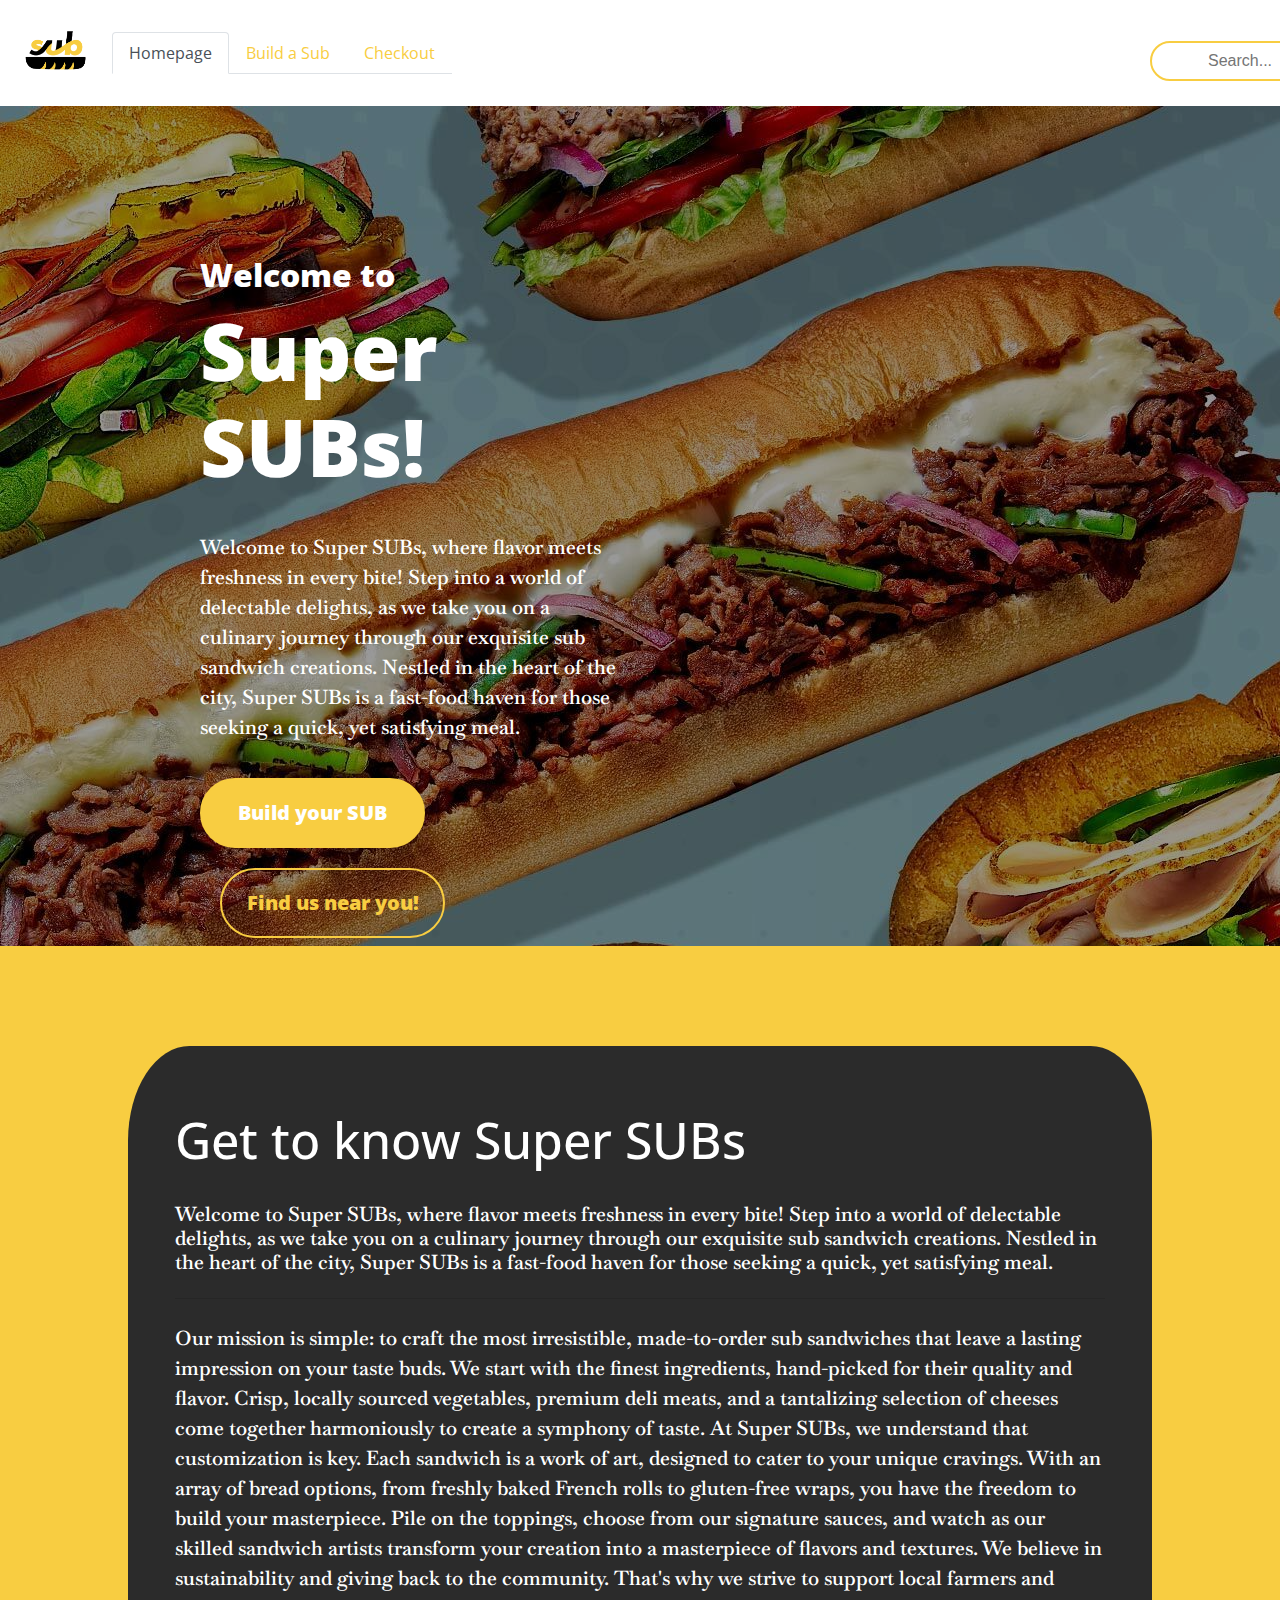
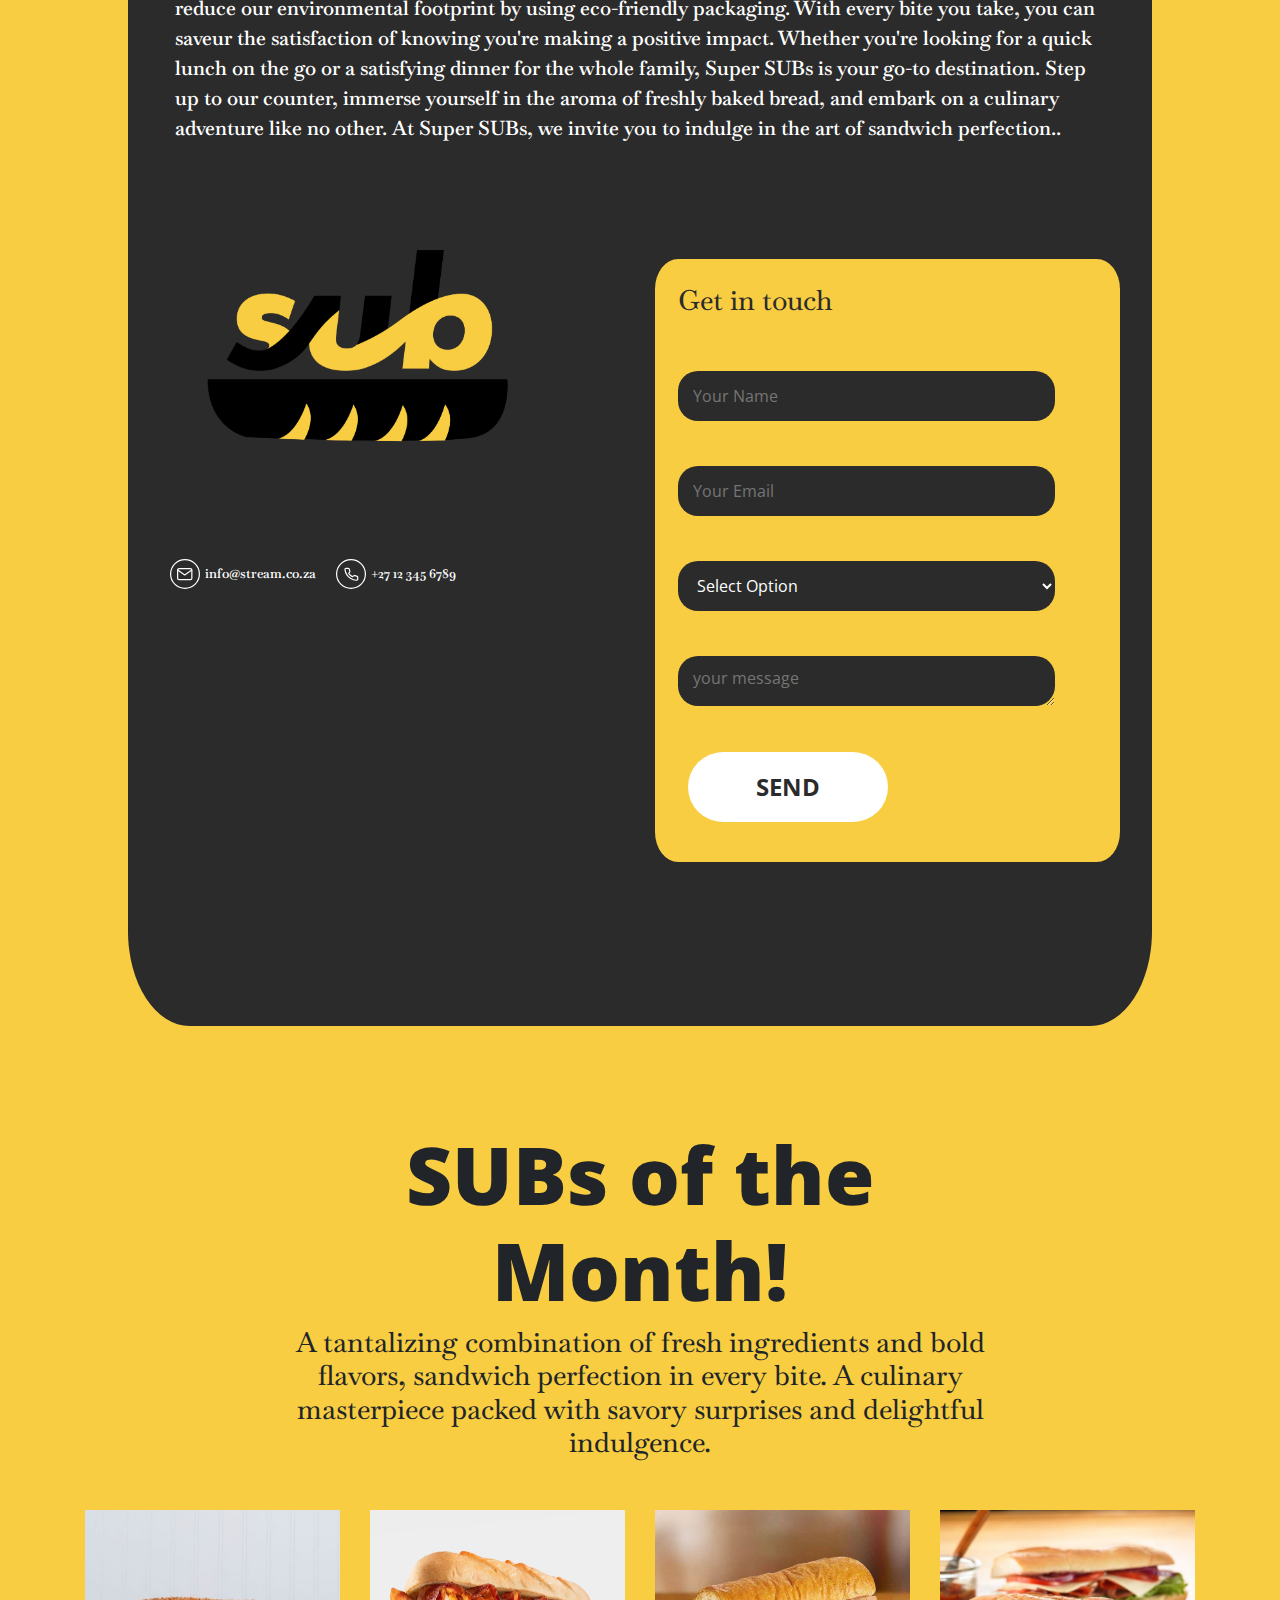
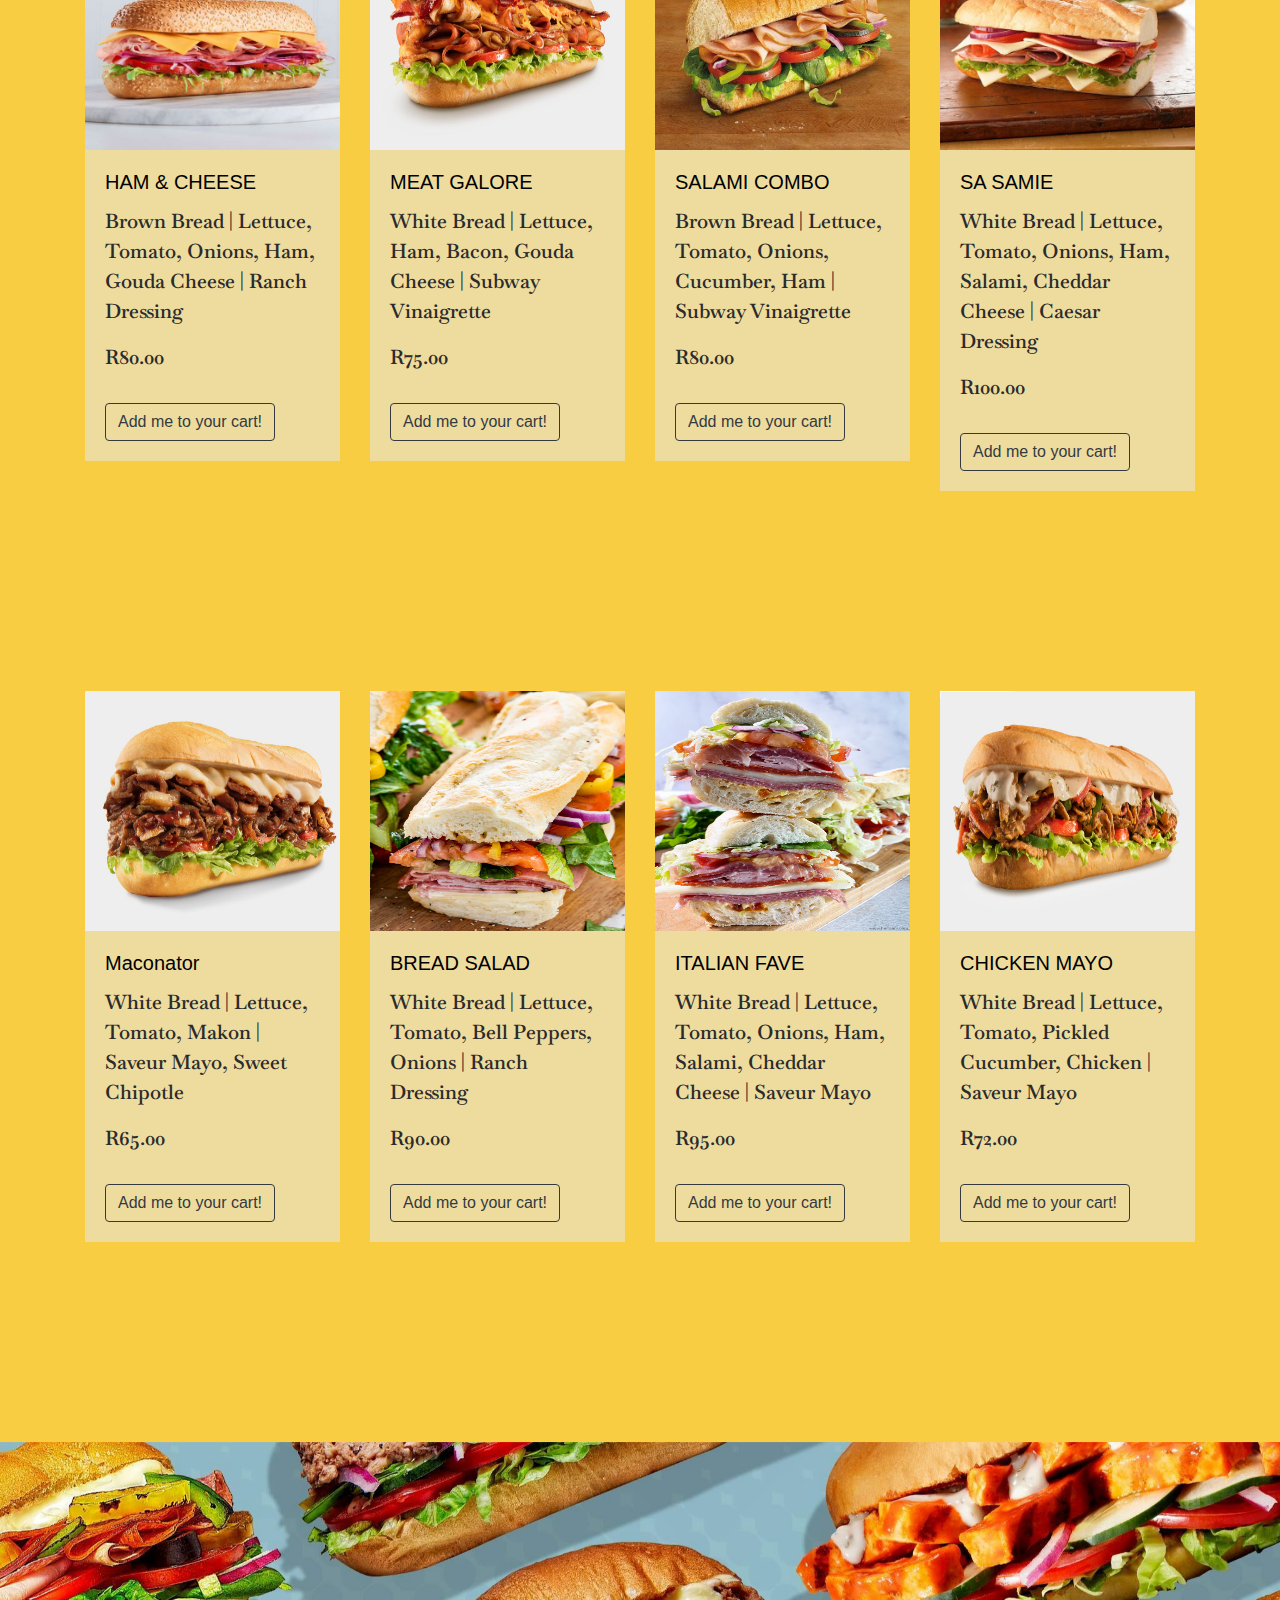
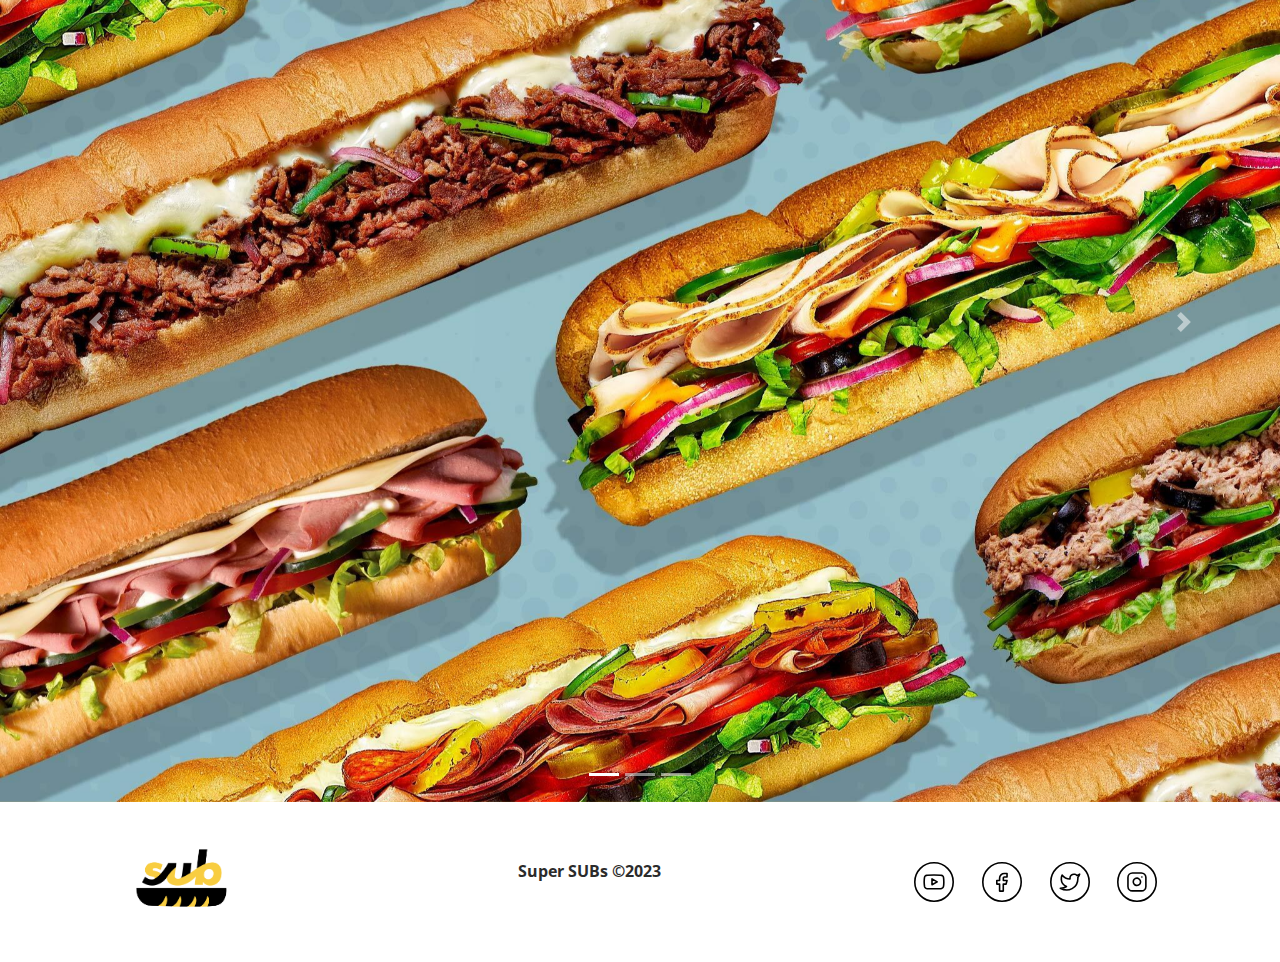
<file: index.html>
<!doctype html>
<html lang="en">
  <head>
     <!-- Required meta tags -->
     <meta charset="utf-8">
     <meta name="viewport" content="width=device-width, initial-scale=1, shrink-to-fit=no">
 
     <!--External Document-->
     <link rel="preconnect" href="https://fonts.googleapis.com">
    <link rel="preconnect" href="https://fonts.gstatic.com" crossorigin>
    <link href="https://fonts.googleapis.com/css2?family=Anton&family=Baskervville:ital@0;1&family=Bebas+Neue&family=Delicious+Handrawn&family=Fasthand&family=Josefin+Sans:ital,wght@0,300;0,500;0,700;1,300;1,500;1,700&family=Lilita+One&family=Lobster+Two:wght@400;700&family=Montserrat:ital,wght@0,500;0,600;1,500&family=Open+Sans:ital,wght@0,300;0,500;0,600;0,800;1,300;1,500;1,600;1,800&family=Playfair+Display:ital,wght@0,500;0,600;0,800;1,500&family=Press+Start+2P&family=Roboto+Condensed:ital,wght@0,400;0,700;1,400&family=Rubik+Iso&family=Russo+One&family=Sofia+Sans+Extra+Condensed:wght@600&family=Yeseva+One&display=swap" rel="stylesheet">
     <!-- Bootstrap CSS -->
     <link rel="stylesheet" href="https://cdn.jsdelivr.net/npm/bootstrap@4.0.0/dist/css/bootstrap.min.css" integrity="sha384-Gn5384xqQ1aoWXA+058RXPxPg6fy4IWvTNh0E263XmFcJlSAwiGgFAW/dAiS6JXm" crossorigin="anonymous">
 
     <!-- Optional JavaScript -->
     <!-- jQuery first, then Popper.js, then Bootstrap JS -->
     <script src="https://code.jquery.com/jquery-3.2.1.slim.min.js" integrity="sha384-KJ3o2DKtIkvYIK3UENzmM7KCkRr/rE9/Qpg6aAZGJwFDMVNA/GpGFF93hXpG5KkN" crossorigin="anonymous"></script>
     <script src="https://cdn.jsdelivr.net/npm/popper.js@1.12.9/dist/umd/popper.min.js" integrity="sha384-ApNbgh9B+Y1QKtv3Rn7W3mgPxhU9K/ScQsAP7hUibX39j7fakFPskvXusvfa0b4Q" crossorigin="anonymous"></script>
     <script src="https://cdn.jsdelivr.net/npm/bootstrap@4.0.0/dist/js/bootstrap.min.js" integrity="sha384-JZR6Spejh4U02d8jOt6vLEHfe/JQGiRRSQQxSfFWpi1MquVdAyjUar5+76PVCmYl" crossorigin="anonymous"></script>
 

     <script src="./js/build.js"></script>
    <script src="./js/checkout.js"></script>

     <!--Internal Document-->
     <link rel="stylesheet" href="./css/main.css">
 
     <title>Homepage: Super Sub - Build Your Own Sub Sandwich</title>
  </head>
  <body>

    <nav class="navbar navbar-expand-lg">
        <a class="navbar-brand" href="index.html">
            <img src="assets/org logo.png" style="width:80px; height=80px;">
        </a>
        <button class="navbar-toggler" type="button" data-toggle="collapse" data-target="#navbarSupportedContent" aria-controls="navbarSupportedContent" aria-expanded="false" aria-label="Toggle navigation">
          <span class="navbar-toggler-icon"></span>
        </button>

        <ul class="nav nav-tabs">
            <li class="nav-item">
              <a class="nav-link active" href="index.html">Homepage</a>
            </li>
            <li class="nav-item">
              <a class="nav-link" href="./pages/buildasubpage.html">Build a Sub</a>
            </li>
            <li class="nav-item">
              <a class="nav-link" href="./pages/checkoutpage.html">Checkout</a>
            </li>
          </ul>

          <div class="col-3">
            <input class="search-btn" type="search" placeholder="Search...">
        </div>
      </nav>

      <header>

        <div class="overlay">
            <div class="header-con">
                <h2>Welcome to</h2>
                <h1><strong>Super SUBs!</strong></h1>
                <br>
                <p>Welcome to Super SUBs, where flavor meets freshness in every bite! Step into a world of delectable delights, as we take you on a culinary journey through our exquisite sub sandwich creations. Nestled in the heart of the city, Super SUBs is a fast-food haven for those seeking a quick, yet satisfying meal.</p>
                <a href="./pages/buildasubpage.html" class="normal-btn"> <strong>Build your SUB</strong></a>
                <a href="index.html" class="inverted-btn"> <strong>Find us near you!</strong></a>
            </div>
        </div>

    </header>

    <div class="jumbotron">
        <div class="container">
            <h1 class="display-4">Get to know Super SUBs</h1>
            <br>
            <h3 class="lead">Welcome to Super SUBs, where flavor meets freshness in every bite! Step into a world of delectable delights, as we take you on a culinary journey through our exquisite sub sandwich creations. Nestled in the heart of the city, Super SUBs is a fast-food haven for those seeking a quick, yet satisfying meal.</h3>
            <hr class="my-4">
            <p>Our mission is simple: to craft the most irresistible, made-to-order sub sandwiches that leave a lasting impression on your taste buds. We start with the finest ingredients, hand-picked for their quality and flavor. Crisp, locally sourced vegetables, premium deli meats, and a tantalizing selection of cheeses come together harmoniously to create a symphony of taste.

                At Super SUBs, we understand that customization is key. Each sandwich is a work of art, designed to cater to your unique cravings. With an array of bread options, from freshly baked French rolls to gluten-free wraps, you have the freedom to build your masterpiece. Pile on the toppings, choose from our signature sauces, and watch as our skilled sandwich artists transform your creation into a masterpiece of flavors and textures.
                
                
                We believe in sustainability and giving back to the community. That's why we strive to support local farmers and reduce our environmental footprint by using eco-friendly packaging. With every bite you take, you can saveur the satisfaction of knowing you're making a positive impact.
                
                Whether you're looking for a quick lunch on the go or a satisfying dinner for the whole family, Super SUBs is your go-to destination. Step up to our counter, immerse yourself in the aroma of freshly baked bread, and embark on a culinary adventure like no other. At Super SUBs, we invite you to indulge in the art of sandwich perfection..</p>
            <p class="lead"></p>
        </div>

        <div class="sub-info">
            <div class="row">
                <div class="col-6 typo">
                    <img src="./assets/org logo.png" style="width: 400px; height: 400px;">
                   
                    <div class="info3">
                        <div class="mail">
                            <img src="./assets/eeemail_icon.svg">
                        </div>
                        <div class="contact-info">
                            <p>info@stream.co.za</p>
                        </div>
                        <div class="cell">
                            <img src="./assets/ppphone_icon.svg"> 
                        </div>
                        <div class="contact-info">
                            <p>+27 12 345 6789</p>
                        </div>
                    </div>             
                    <div class="maps">
                        <iframe src="https://www.google.com/maps/embed?pb=!1m14!1m8!1m3!1d14357.283533423595!2d28.2095534!3d-25.8918199!3m2!1i1024!2i768!4f13.1!3m3!1m2!1s0x1e956608911ce097%3A0x519896b4b6eda40a!2sOpen%20Window!5e0!3m2!1sen!2sza!4v1679338313022!5m2!1sen!2sza" width="100%" height="230px" style="border:0;" allowfullscreen="" loading="lazy" referrerpolicy="no-referrer-when-downgrade"></iframe>
                    </div>
                </div>
    
                <div class="col-6 vorm">
                    <form>
                        <div class="get"><h3>Get in touch</h3></div>
                       
                        <input class="input-el" type="text" placeholder="Your Name" required> 
                        <input class="input-el" type="email" placeholder="Your Email"required>
                        <select class="input-el" required>
                            <option>Customer Care</option>
                            <option>Refund Policy</option>
                            <option>Terms adn Conditions</option>
                            <option selected="selected">Select Option</option>
                        </select>
                        <textarea class="input-ell" Placeholder="your message" row="10"></textarea>
                        <button class="input-elll" type="submit">
                            <h4><strong>SEND</strong></h4>    
                        </button> 
                    </form>   
                </div>
            </div>
        </div>
    </div>

    <div class="month">
        <h1>SUBs of the Month!</h1>
        <h3>A tantalizing combination of fresh ingredients and bold flavors, sandwich perfection in every bite. A culinary masterpiece packed with savory surprises and delightful indulgence.</h3>
    </div> 

    <div class="container">
        <div class="row">

            <div class="col-3">
                <div class="cards" style="width: 100%;">
                    <img class="cardImage" src="./assets/subofthemonth1.jpeg" alt="Card image cap">
                    <div class="card-body">
                      <h5 class="card-title">HAM & CHEESE</h5>
                      <p class="card-text">Brown Bread | Lettuce, Tomato, Onions, Ham, Gouda Cheese | Ranch Dressing</p>
                      <p class="card-text">R80.00</p>
                      <a href="#" class="btn btn-outline-dark">Add me to your cart!</a>
                    </div>
                </div>
            </div>

            <div class="col-3">
                <div class="cards" style="width: 100%;">
                    <img class="cardImage" src="./assets/subofthemonth2.jpg" alt="Card image cap">
                    <div class="card-body">
                      <h5 class="card-title">MEAT GALORE</h5>
                      <p class="card-text">White Bread | Lettuce, Ham, Bacon, Gouda Cheese | Subway Vinaigrette</p>
                      <p class="card-text">R75.00</p>
                      <a href="#" class="btn btn-outline-dark">Add me to your cart!</a>
                    </div>
                </div>
            </div>

            <div class="col-3">
                <div class="cards" style="width: 100%;">
                    <img class="cardImage" src="./assets/subofthemonth3.jpg" alt="Card image cap">
                    <div class="card-body">
                      <h5 class="card-title">SALAMI COMBO</h5>
                      <p class="card-text">Brown Bread | Lettuce, Tomato, Onions, Cucumber, Ham | Subway Vinaigrette</p>
                      <p class="card-text">R80.00</p>
                      <a href="#" class="btn btn-outline-dark">Add me to your cart!</a>
                    </div>
                </div>
            </div>

            <div class="col-3">
                <div class="cards" style="width: 100%;">
                    <img class="cardImage" src="./assets/subofthemonth4.jpeg" alt="Card image cap">
                    <div class="card-body">
                      <h5 class="card-title">SA SAMIE</h5>
                      <p class="card-text">White Bread | Lettuce, Tomato, Onions, Ham, Salami, Cheddar Cheese | Caesar Dressing</p>
                      <p class="card-text">R100.00</p>
                      <a href="#" class="btn btn-outline-dark">Add me to your cart!</a>
                    </div>
                </div>
            </div>
        </div>
    </div>

    <div class="container">
        <div class="row">
            <div class="col-3">
                <div class="cards" style="width: 100%;">
                    <img class="cardImage" src="./assets/subofthemonth5.jpg" alt="Card image cap">
                    <div class="card-body">
                      <h5 class="card-title">Maconator</h5>
                      <p class="card-text">White Bread | Lettuce, Tomato, Makon | Saveur Mayo, Sweet Chipotle</p>
                      <p class="card-text">R65.00</p>
                      <a href="#" class="btn btn-outline-dark">Add me to your cart!</a>
                    </div>
                </div>
            </div>

            <div class="col-3">
                <div class="cards" style="width: 100%;">
                    <img class="cardImage" src="./assets/subofthemonth6.png" alt="Card image cap">
                    <div class="card-body">
                      <h5 class="card-title">BREAD SALAD</h5>
                      <p class="card-text">White Bread | Lettuce, Tomato, Bell Peppers, Onions  | Ranch Dressing</p>
                      <p class="card-text">R90.00</p>
                      <a href="#" class="btn btn-outline-dark">Add me to your cart!</a>
                    </div>
                </div>
            </div>

            <div class="col-3">
                <div class="cards" style="width: 100%;">
                    <img class="cardImage" src="./assets/subofthemonth7.jpg" alt="Card image cap">
                    <div class="card-body">
                      <h5 class="card-title">ITALIAN FAVE</h5>
                      <p class="card-text">White Bread | Lettuce, Tomato, Onions, Ham, Salami, Cheddar Cheese  | Saveur Mayo</p>
                      <p class="card-text">R95.00</p>
                      <a href="#" class="btn btn-outline-dark">Add me to your cart!</a>
                    </div>
                </div>
            </div>

            <div class="col-3">
                <div class="cards" style="width: 100%;">
                    <img class="cardImage" src="./assets/subofthemonth8.jpg" alt="Card image cap">
                    <div class="card-body">
                      <h5 class="card-title">CHICKEN MAYO</h5>
                      <p class="card-text">White Bread | Lettuce, Tomato, Pickled Cucumber, Chicken | Saveur Mayo</p>
                      <p class="card-text">R72.00</p><a href="#" class="btn btn-outline-dark">Add me to your cart!</a>
                    </div>
                </div>
            </div>
        </div>
    </div>



        
    <div id="carouselExampleIndicators" class="carousel slide" data-ride="carousel" style="">
        <ol class="carousel-indicators">
          <li data-target="#carouselExampleIndicators" data-slide-to="0" class="active"></li>
          <li data-target="#carouselExampleIndicators" data-slide-to="1"></li>
          <li data-target="#carouselExampleIndicators" data-slide-to="2"></li>
        </ol>
        <div class="carousel-inner">
          <div class="carousel-item active">
            <img class="d-block w-100" src="./assets/subs hero.jpeg" alt="First slide">
          </div>
          <div class="carousel-item">
            <img class="d-block w-100" src="./assets/sub hero 2.webp" alt="Second slide">
          </div>
          <div class="carousel-item">
            <img class="d-block w-100" src="./assets/sub hero 3.jpeg" alt="Third slide">
          </div>
        </div>
        <a class="carousel-control-prev" href="#carouselExampleIndicators" role="button" data-slide="prev">
          <span class="carousel-control-prev-icon" aria-hidden="true"></span>
          <span class="sr-only">Previous</span>
        </a>
        <a class="carousel-control-next" href="#carouselExampleIndicators" role="button" data-slide="next">
          <span class="carousel-control-next-icon" aria-hidden="true"></span>
          <span class="sr-only">Next</span>
        </a>
    </div>



    
        <footer>
            <div class="row">
                <div class="col-4">
                    <div class="flogo">
                        <img src="assets/org logo.png" style="width: 120px; height: 120px;  border-radius: 50%;
                        margin-top: -40px;">
                    </div>  
                </div>
        
                <div class="col-4">
                    <h6><strong>Super SUBs ©2023</strong></h6>
                </div>
                
                <div class="col-4">
                    <div class="row social-con">
                        <div class="col-3">
                            <a href="https://www.youtube.com/watch?v=cV542dRK3uk">
                                <div class="socials1">
                                    <img src="assets/youtube_icon.svg">
                                </div>
                            </a>
                        </div>
                        <div class="col-3">
                            <a href="https://web.facebook.com/SubwayMalaysia?_rdc=1&_rdr">
                                <div class="socials2">
                                    <img src="assets/facebook_icon.svg">
                                </div>
                            </a>
                        </div>
                        <div class="col-3">
                            <a href="https://twitter.com/SUBWAY">
                                <div class="socials3">
                                    <img src="assets/twitter_icon.svg">
                                </div>
                            </a>
                        </div>
                        <div class="col-3">
                            <a href="https://www.instagram.com/subwaybrasil/">
                                <div class="socials4">
                                    <img src="assets/instagram_icon-01.svg">
                                </div>
                            </a>
                        </div>                
                    </div>
                </div>
            </div>    
        </footer>

  </body>
</html>
</file>
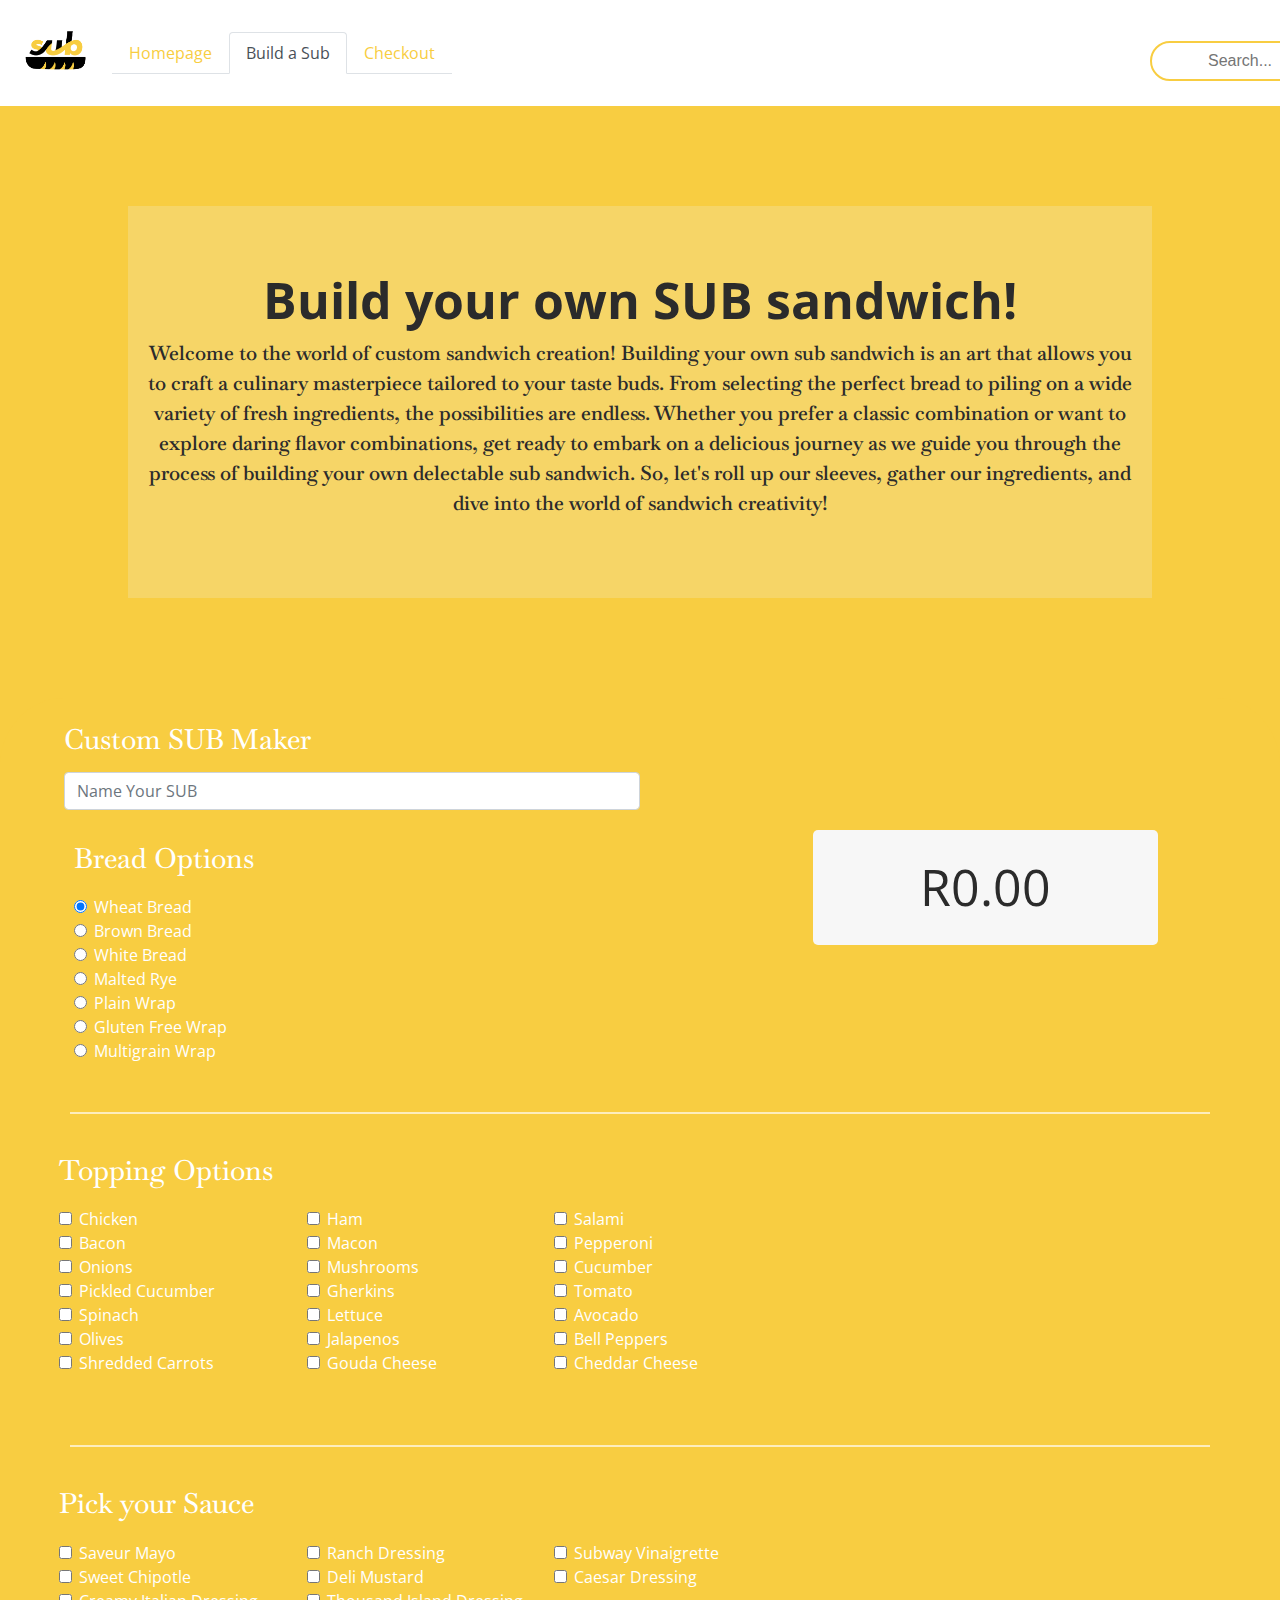
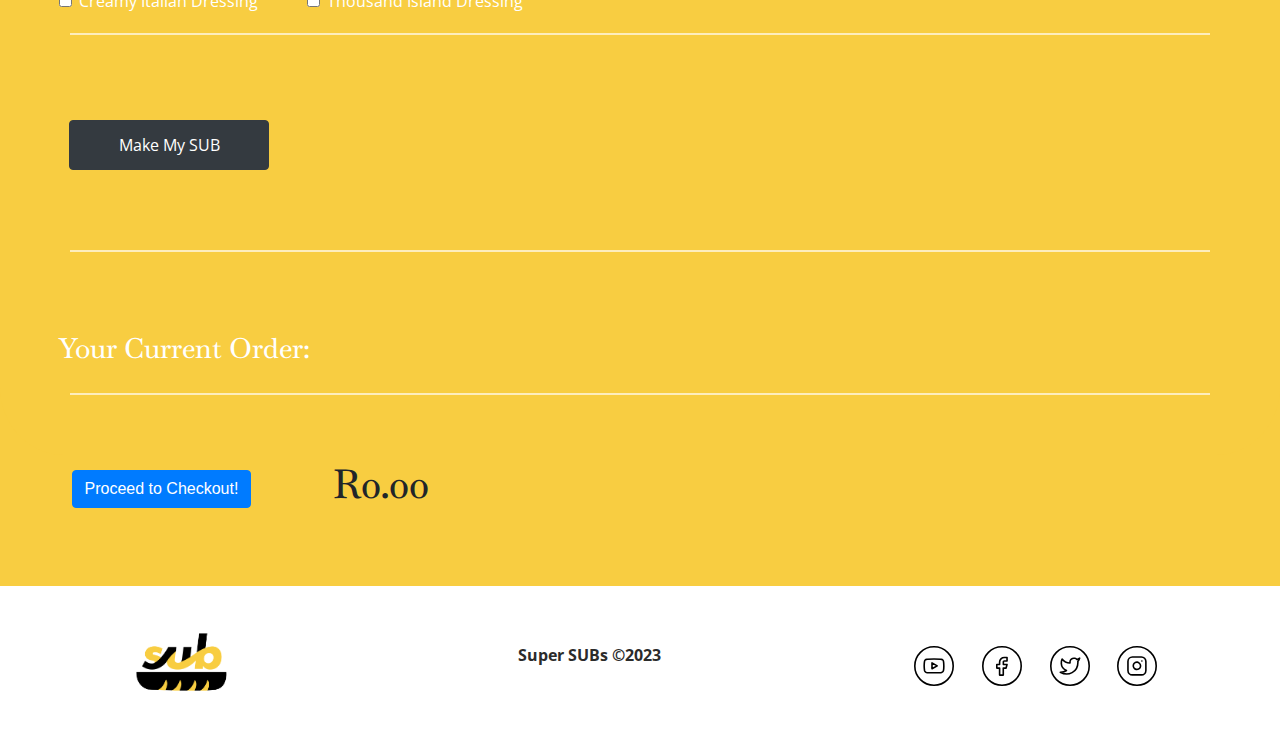
<file: pages/buildasubpage.html>
<!doctype html>
<html lang="en">
  <head>
     <!-- Required meta tags -->
     <meta charset="utf-8">
     <meta name="viewport" content="width=device-width, initial-scale=1, shrink-to-fit=no">
 
     <!--External Document-->
     <link rel="preconnect" href="https://fonts.googleapis.com">
    <link rel="preconnect" href="https://fonts.gstatic.com" crossorigin>
    <link href="https://fonts.googleapis.com/css2?family=Anton&family=Baskervville:ital@0;1&family=Bebas+Neue&family=Delicious+Handrawn&family=Fasthand&family=Josefin+Sans:ital,wght@0,300;0,500;0,700;1,300;1,500;1,700&family=Lilita+One&family=Lobster+Two:wght@400;700&family=Montserrat:ital,wght@0,500;0,600;1,500&family=Open+Sans:ital,wght@0,300;0,500;0,600;0,800;1,300;1,500;1,600;1,800&family=Playfair+Display:ital,wght@0,500;0,600;0,800;1,500&family=Press+Start+2P&family=Roboto+Condensed:ital,wght@0,400;0,700;1,400&family=Rubik+Iso&family=Russo+One&family=Sofia+Sans+Extra+Condensed:wght@600&family=Yeseva+One&display=swap" rel="stylesheet">
     <!-- Bootstrap CSS -->
     <link rel="stylesheet" href="https://cdn.jsdelivr.net/npm/bootstrap@4.0.0/dist/css/bootstrap.min.css" integrity="sha384-Gn5384xqQ1aoWXA+058RXPxPg6fy4IWvTNh0E263XmFcJlSAwiGgFAW/dAiS6JXm" crossorigin="anonymous">
 
     <!-- Optional JavaScript -->
     <!-- jQuery first, then Popper.js, then Bootstrap JS -->
     <script src="https://code.jquery.com/jquery-3.2.1.slim.min.js" integrity="sha384-KJ3o2DKtIkvYIK3UENzmM7KCkRr/rE9/Qpg6aAZGJwFDMVNA/GpGFF93hXpG5KkN" crossorigin="anonymous"></script>
     <script src="https://cdn.jsdelivr.net/npm/popper.js@1.12.9/dist/umd/popper.min.js" integrity="sha384-ApNbgh9B+Y1QKtv3Rn7W3mgPxhU9K/ScQsAP7hUibX39j7fakFPskvXusvfa0b4Q" crossorigin="anonymous"></script>
     <script src="https://cdn.jsdelivr.net/npm/bootstrap@4.0.0/dist/js/bootstrap.min.js" integrity="sha384-JZR6Spejh4U02d8jOt6vLEHfe/JQGiRRSQQxSfFWpi1MquVdAyjUar5+76PVCmYl" crossorigin="anonymous"></script>
 
    <script src="../js/build.js"></script>
    <script src="../js/checkout.js"></script>

     <!--Internal Document-->
     <link rel="stylesheet" href="../css/main.css">
 
     <title>Build A Sub Page: Super Sub - Build Your Own Sub Sandwich</title>
  </head>
  

    <nav class="navbar navbar-expand-lg">
        <a class="navbar-brand" href="../index.html">
            <img src="../assets/org logo.png" style="width:80px; height=80px;">
        </a>
        <button class="navbar-toggler" type="button" data-toggle="collapse" data-target="#navbarSupportedContent" aria-controls="navbarSupportedContent" aria-expanded="false" aria-label="Toggle navigation">
          <span class="navbar-toggler-icon"></span>
        </button>

        <ul class="nav nav-tabs">
            <li class="nav-item">
              <a class="nav-link" href="../index.html">Homepage</a>
            </li>
            <li class="nav-item">
              <a class="nav-link active" href="buildasubpage.html">Build a Sub</a>
            </li>
            <li class="nav-item">
              <a class="nav-link" href="./checkoutpage.html">Checkout</a>
            </li>
          </ul>

          <div class="col-3">
            <input class="search-btn" type="search" placeholder="Search...">
        </div>
      </nav>

      <div class="jumbotron jumbotron-fluid">
        <div class="container">
          <h1 class="titles"><strong>Build your own SUB sandwich!</strong></h1>
          <p class="subTitles">Welcome to the world of custom sandwich creation! Building your own sub sandwich is an art that allows you to craft a culinary masterpiece tailored to your taste buds. From selecting the perfect bread to piling on a wide variety of fresh ingredients, the possibilities are endless. Whether you prefer a classic combination or want to explore daring flavor combinations, get ready to embark on a delicious journey as we guide you through the process of building your own delectable sub sandwich. So, let's roll up our sleeves, gather our ingredients, and dive into the world of sandwich creativity!</p>
        </div>
      </div>



    <form id="subForm" onchange="realTimeCost()" style="color: white;">
        <h3>Custom SUB Maker</h3>

        <div class="total" style="color: #2b2b2b;">
          <div class="orderCost" id="realTimeCost">R0.00</div>
        </div>
        
        <!--Name you SUB-->
        <div class="custom">
          <input type="text" class="form-control" placeholder="Name Your SUB" id="subName">
        </div>
        

        <!--Bread Options-->
        <div class="row">
          <div class="bread-options">
            <h3>Bread Options</h3>
  
            <div class="bread-check">
              <input class="form-check-input" type="radio" name="breadRadio" id="wheat" data-cost="20" value="Wheat Bread" checked>
              <label class="form-check-label" for="wheat">
                Wheat Bread
              </label>
            </div>
  
            <div class="bread-check">
              <input class="form-check-input" type="radio" name="breadRadio" id="brown" data-cost="20" value="Brown Bread">
              <label class="form-check-label" for="brown">
                Brown Bread
              </label>
            </div>

            <div class="bread-check">
              <input class="form-check-input" type="radio" name="breadRadio" id="white" data-cost="20" value="White Bread">
              <label class="form-check-label" for="white">
                White Bread
              </label>
            </div>

            <div class="bread-check">
                <input class="form-check-input" type="radio" name="breadRadio" id="rye" data-cost="20" value="Malted Rye">
                <label class="form-check-label" for="rye">
                    Malted Rye
                </label>
              </div>
    
              <div class="bread-check">
                <input class="form-check-input" type="radio" name="breadRadio" id="pWrap" data-cost="20" value="Plain Wrap">
                <label class="form-check-label" for="pWrap">
                    Plain Wrap
                </label>
              </div>
    
              <div class="bread-check">
                <input class="form-check-input" type="radio" name="breadRadio" id="gWrap" data-cost="20" value="Gluten Free Wrap">
                <label class="form-check-label" for="gWrap">
                    Gluten Free Wrap
                </label>
              </div>

              <div class="bread-check">
                <input class="form-check-input" type="radio" name="breadRadio" id="mWrap" data-cost="20" value="Multigrain Wrap">
                <label class="form-check-label" for="mWrap">
                    Multigrain Wrap
                </label>
              </div>
          </div>
        </div>


        <div class="container-fluid"></div>
          

          <!--Topping Options-->
          <div class="row">
            <div class="toppings">
              <h3>Topping Options</h3>
  
              <div class="top-check">
                <input class="form-check-input" name="toppings" type="checkbox" value="Chicken" id="chicken" data-cost="17">
                <label class="form-check-label" for="chicken">
                  Chicken
                </label>
              </div>
  
              <div class="top-check">
                <input class="form-check-input" name="toppings" type="checkbox" value="Ham" id="ham" data-cost="15">
                <label class="form-check-label" for="ham">
                  Ham
                </label>
              </div>
    
              <div class="top-check">
                <input class="form-check-input" name="toppings" type="checkbox" value="Salami" id="salami" data-cost="15">
                <label class="form-check-label" for="salami">
                  Salami
                </label>
              </div>
  
              <div class="top-check">
                <input class="form-check-input" name="toppings" type="checkbox" value="Bacon" id="bacon" data-cost="15">
                <label class="form-check-label" for="bacon">
                  Bacon
                </label>
              </div>
  
              <div class="top-check">
                <input class="form-check-input" name="toppings" type="checkbox" value="Macon" id="macon" data-cost="15">
                <label class="form-check-label" for="macon">
                  Macon
                </label>
              </div>
  
              <div class="top-check">
                <input class="form-check-input" name="toppings" type="checkbox" value="Pepperoni" id="pepperoni" data-cost="15">
                <label class="form-check-label" for="pepperoni">
                  Pepperoni
                </label>
              </div>
  
              <div class="top-check">
                <input class="form-check-input" name="toppings" type="checkbox" value="Onions" id="onions" data-cost="10">
                <label class="form-check-label" for="onions">
                  Onions
                </label>
              </div>
  
              <div class="top-check">
                <input class="form-check-input" name="toppings" type="checkbox" value="Mushrooms" id="mushrooms" data-cost="10">
                <label class="form-check-label" for="mushrooms">
                  Mushrooms
                </label>
              </div>
  
              <div class="top-check">
                <input class="form-check-input" name="toppings" type="checkbox" value="Cucumber" id="cucumber" data-cost="10">
                <label class="form-check-label" for="cucumber">
                  Cucumber
                </label>
              </div>
  
              <div class="top-check">
                <input class="form-check-input" name="toppings" type="checkbox" value="Pickled Cucumber" id="pickledCucumber" data-cost="10">
                <label class="form-check-label" for="pickledCucumber">
                  Pickled Cucumber
                </label>
              </div>
  
              <div class="top-check">
                <input class="form-check-input" name="toppings" type="checkbox" value="Gherkins" id="gherkins" data-cost="10">
                <label class="form-check-label" for="gherkins">
                  Gherkins
                </label>
              </div>
  
              <div class="top-check">
                <input class="form-check-input" name="toppings" type="checkbox" value="Tomato" id="tomato" data-cost="10">
                <label class="form-check-label" for="tomato">
                  Tomato
                </label>
              </div>
  
              <div class="top-check">
                <input class="form-check-input" name="toppings" type="checkbox" value="Spinach" id="spinach" data-cost="10">
                <label class="form-check-label" for="spinach">
                  Spinach
                </label>
              </div>
  
              <div class="top-check">
                <input class="form-check-input" name="toppings" type="checkbox" value="Lettuce" id="lettuce" data-cost="10">
                <label class="form-check-label" for="lettuce">
                  Lettuce
                </label>
              </div>
  
              <div class="top-check">
                <input class="form-check-input" name="toppings" type="checkbox" value="Avocado" id="avocado" data-cost="10">
                <label class="form-check-label" for="avocado">
                  Avocado
                </label>
              </div>
  
              <div class="top-check">
                <input class="form-check-input" name="toppings" type="checkbox" value="Olives" id="olives" data-cost="10">
                <label class="form-check-label" for="olives">
                  Olives
                </label>
              </div>
  
              <div class="top-check">
                <input class="form-check-input" name="toppings" type="checkbox" value="Jalapenos" id="jalapenos" data-cost="10">
                <label class="form-check-label" for="jalapenos">
                  Jalapenos
                </label>
              </div>
  
              <div class="top-check">
                <input class="form-check-input" name="toppings" type="checkbox" value="Peppers" id="peppers" data-cost="10">
                <label class="form-check-label" for="peppers">
                  Bell Peppers
                </label>
              </div>
  
              <div class="top-check">
                <input class="form-check-input" name="toppings" type="checkbox" value="Carrots" id="carrots" data-cost="10">
                <label class="form-check-label" for="carrots">
                  Shredded Carrots
                </label>
              </div>
  
              <div class="top-check">
                <input class="form-check-input" name="toppings" type="checkbox" value="Gouda Cheese" id="goudaCheese" data-cost="10">
                <label class="form-check-label" for="goudaCheese">
                  Gouda Cheese
                </label>
              </div>
  
              <div class="top-check">
                <input class="form-check-input" name="toppings" type="checkbox" value="Cheddar Cheese" id="cheddarCheese" data-cost="10">
                <label class="form-check-label" for="cheddarCheese">
                  Cheddar Cheese
                </label>
              </div>
  
            </div>
          </div>


          <div class="container-fluid"></div>

          <!--Sauce Options-->
          <div class="row">
            <div class="sauces">
              <h3>Pick your Sauce</h3>

              <div class="sauce-check">
                <input class="form-check-input" name="sauces" type="checkbox" value="Saveur Mayo" id="mayo" data-cost="5">
                <label class="form-check-label" for="mayo">
                  Saveur Mayo
                </label>
              </div>

              <div class="sauce-check">
                <input class="form-check-input" name="sauces" type="checkbox" value="Ranch Dressing" id="ranch" data-cost="5">
                <label class="form-check-label" for="ranch">
                  Ranch Dressing
                </label>
              </div>

              <div class="sauce-check">
                <input class="form-check-input" name="sauces" type="checkbox" value="Subway Vinaigrette" id="vinaigrette" data-cost="5">
                <label class="form-check-label" for="vinaigrette">
                  Subway Vinaigrette
                </label>
              </div>

              <div class="sauce-check">
                <input class="form-check-input" name="sauces" type="checkbox" value="Sweet Chipotle" id="chiptle" data-cost="5">
                <label class="form-check-label" for="chipotle">
                  Sweet Chipotle
                </label>
              </div>

              <div class="sauce-check">
                <input class="form-check-input" name="sauces" type="checkbox" value="Deli Mustard" id="mustard" data-cost="5">
                <label class="form-check-label" for="mustard">
                  Deli Mustard
                </label>
              </div>

              <div class="sauce-check">
                <input class="form-check-input" name="sauces" type="checkbox" value="Caesar Dressing" id="ceasar" data-cost="5">
                <label class="form-check-label" for="caesar">
                  Caesar Dressing
                </label>
              </div>

              <div class="sauce-check">
                <input class="form-check-input" name="sauces" type="checkbox" value="Creamy Italian Dressing" id="creamy" data-cost="5">
                <label class="form-check-label" for="creamy">
                  Creamy Italian Dressing
                </label>
              </div>

              <div class="sauce-check">
                <input class="form-check-input" name="sauces" type="checkbox" value="Thousand Island Dressing" id="island" data-cost="5">
                <label class="form-check-label" for="island">
                  Thousand Island Dressing
                </label>
              </div>

            </div>
          </div>


          <div class="container-fluid"></div>


          <div class="row">
            <div class="makeSub">
              <button class="btn btn-dark" type="button" onclick="makeSub(); displayOrder()">Make My SUB</button> 
            </div>
          </div>


          <div class="container-fluid"></div>


          <div class="row">
            <div class="output">
              <div class="outHeader">
                <h3>Your Current Order:</h3>
              </div>
            </div>
          </div>

          

          <div class="row">
            <div id="orders">
              <!--Inner HTML-->
            </div>
          </div>
              

          
    <div class="container-fluid"></div>

  
  </form>



    <div class="row">
      <div class="checkout">

        <div class="col-6">
          <div class="button-con">
            <button class="btn btn-primary" type="button" onclick="checkOut()">Proceed to Checkout!</button>
          </div> 
        </div>

        <div class="col-6">
            <div class="totalOrder"><h3 id="orderTotal">R0.00</h3></div>
        </div>
      
      </div>
    </div>
    



      

      <footer>
        <div class="row">
            <div class="col-4">
                <div class="flogo">
                    <a href="../index.html">
                        <img src="../assets/org logo.png" style="width: 120px; height: 120px;  border-radius: 50%; margin-top: -40px;">
                    </a>
                </div>  
            </div>
    
            <div class="col-4">
              <h6><strong>Super SUBs ©2023</strong></h6>
          </div>
            
            <div class="col-4">
                <div class="row social-con">
                    <div class="col-3">
                        <a href="https://www.youtube.com/c/spotify">
                            <div class="socials1">
                                <img src="../assets/youtube_icon.svg">
                            </div>
                        </a>
                    </div>
                    <div class="col-3">
                        <a href="https://web.facebook.com/Spotify/?_rdc=1&_rdr">
                            <div class="socials2">
                                <img src="../assets/facebook_icon.svg">
                            </div>
                        </a>
                    </div>
                    <div class="col-3">
                        <a href="https://twitter.com/spotifyafrica?lang=en">
                            <div class="socials3">
                                <img src="../assets/twitter_icon.svg">
                            </div>
                        </a>
                    </div>
                    <div class="col-3">
                        <a href="https://www.instagram.com/spotify/">
                            <div class="socials4">
                                <img src="../assets/instagram_icon-01.svg">
                            </div>
                        </a>
                    </div> 

                </div>
            </div>
        </div>    
      </footer>

  </body>
</html>
</file>
<file: css/main.css>
body{
    background-color: #f8cd41;
   }



.navbar-expand-lg{
    background-color: white;
}

.nav-link{
    color: #f8cd41;
    font-family: 'Open Sans', sans-serif;
}

.nav-link:hover{
    color:rgb(254, 171, 4);
}

.search-btn{
    height: 40px;
    border: 2px solid #f8cd41;
    border-radius: 40px;
    float: right;
    padding-left: 20%;
    margin-right: -670px;
}

header{
    width: 100%;
    height: 840px;
    background-image: url('../assets/subs\ hero.jpeg');
    color: white;
}

.overlay{
    width: 100%;
    height: 840px;
    background-color: rgba(0,0,0,0.4);
}

.header-con{
    width: 50%;
    font-size: larger;
    padding-left: 200px;
    padding-right: 20px;
    padding-top: 150px;
    
}

.header-con, h2{
    font-family: 'Open Sans', sans-serif;
    font-weight: 800;
}

.header-con, h1{
    font-family: 'Open Sans', sans-serif;
    font-weight: 800;
    font-size: 80px;
}

.header-con, p{
    font-family: 'Baskervville', serif;
    font-size: 20px;
}



.normal-btn{
    width: 225px;
    height: 70px;
    font-size: 20px;
    background-color: #f8cd41;
    color: white;
    border: 2px solid #f8cd41;
    border-radius: 40px;
    text-align: center;
    padding-top: 18px;
    float: left;
    margin-top: 20px;
    font-family: 'Open Sans', sans-serif;
}

.normal-btn:hover{
    cursor: pointer;
    background-color: transparent;
    color: #f8cd41;
    border: 2px solid #f8cd41;
}

.inverted-btn{
    width: 225px;
    height: 70px;
    font-size: 20px;
    background-color: none;
    color: #f8cd41;
    border: 2px solid #f8cd41;
    border-radius: 40px;
    text-align: center;
    padding-top: 18px;
    float: left;
    margin-left: 20px;
    margin-top: 20px;
    font-family: 'Open Sans', sans-serif;
}

.inverted-btn:hover{
    cursor: pointer;
    background-color: #f8cd41;
    color: white;
    border: 2px solid #f8cd41;
}





.jumbotron{
    width:80%;
    background-color: #2b2b2b;
    color: white;
    margin-left: 10%;
    margin-top: 100px;
    border-radius: 6%;
}

.display-4{
    font-family: 'Open Sans', sans-serif;
    font-weight: 500;
    font-size: 50px;
    color: white;
}

.titles{
    font-family: 'Open Sans', sans-serif;
    font-weight: 500;
    font-size: 50px;
    color: #2b2b2b;
    text-align: center;
}

.subTitles{
    font-family: 'Baskervville', serif;
    font-weight:600;
    font-style: normal;
    color: #2b2b2b;
    text-align: center;
}

.lead,h3{
    font-family: 'Baskervville', serif;
    font-weight: 500;
}

.lead,p{
    font-family: 'Baskervville', serif;
    font-weight:600;
    font-style: normal;
    color: white;
}

.sub-info{
    margin-bottom: 100px;
}

.sub-info p{
    font-size:smaller;
}

.info{
    padding-bottom: 20px;
    color: #02394B;
}

.info2{
    padding-bottom: 60px;
}

.maps{
    -webkit-filter:grayscale(100%)
}

.contact-info{
    float: left;
    padding-left: 5px;
    padding-top: 5px;
    font-family: 'Open Sans', sans-serif;
}

.mail{
    width: 40px;
    height: 40px;
    float: left;
    padding-left: 10px;
}

.cell{
    width: 50px;
    height: 50px;
    float: left;
    padding-left: 20px;
}

.vorm{
    width: 100%;
}

form{
    width:: 700px;
    margin: 0 auto;
    margin-top: 100px;
    border-radius: 5%;
    background-color: #f8cd41;
    color: #2b2b2b;
    padding-left: 5%;
    padding-right: 5%;
    padding-top: 25px;
    padding-bottom: 40px;
    font-family: 'Open Sans', sans-serif;
}

.get{
    font-family: 'Baskervville', serif;
    font-weight: 500;
}

.input-el{
    width: 90%;
    height: 50px;
    margin-top: 0px;
    padding-left: 15px;
    border: none;
    border-radius: 20px;
    background-color: #2b2b2b;
    color: white;
    margin-top: 45px;
}

.input-ell{
    width: 90%;
    height: 50px;
    margin-top: 10px;
    padding-left: 15px;
    padding-top: 10px;
    border: none;
    border-radius: 20px;
    background-color: #2b2b2b;
    color: white;
    margin-top: 45px;
}

.input-elll{
    width: 200px;
    height: 70px;
    background-color: white;
    color: #2b2b2b;
    border: none;
    border-radius: 40px;
    margin-top: 40px;
    margin-left: 10px;
    padding-top: 10px;
    font-weight: bold;
}

.input-ell:hover{
    background-color: transparent;
    color: white;
    border: 2px solid white;
}





.month{
    text-align: center;
    margin-bottom: 50px;
    margin-top: 100px;
    margin-left: 20%;
    width: 60%;
}

.cards{
    border-radius: 2%;
    margin-bottom: 200px;
}

.cardImage{
    width: 100%;
    height: 240px;
}

.card-text{
    color: #2b2b2b;
}







footer{
    width: 100%;
    height: 100px;
    background-color: white;
    color: #2b2b2b;
    font-size: 20px;
    padding-left: 122px;
    padding-top: 60px;
    padding-bottom: 100px;
    font-family: 'Open Sans', sans-serif;
}

footer, h6{
    color:#2b2b2b;
}

.social-con{
    margin-right: 110px;
}

.socials1{
    width: 40px;
    height: 40px;
    margin-bottom: 10px;
    margin-right: 1%;
}

.socials2{
    width: 40px;
    height: 40px;
    margin-bottom: 10px;
    margin-right: 1%;
}

.socials3{
    width: 40px;
    height: 40px;
    margin-bottom: 10px;
    margin-right: 1%;
}

.socials4{
    width: 40px;
    height: 40px;
    margin-bottom: 10px;
    margin-right: 1%;
}








.jumbotron-fluid{
    background-color: #f6d567;
    border-radius: 0%;
}

.subForm{
    width: 80%;
    margin:  0 auto;
    margin-top: 50px;
    padding-left: 50%;
}

.custom{
    width: 50%;
    height: 50px;
}

.total{
    height: 130px;
    width: 40%;
    float: right;
    text-align: center;
    padding-left: 5%;
    padding-right: 5%;
}

.orderCost{
    background-color: #f7f7f7;
    font-size: 50px;
    padding-top: 20px;
    padding-bottom: 20px;
    border-radius: 5px;
}

.order-item{
    width: 100%;
    height: 50px;
    background-color: #f7f7f7;
    border-radius: 5px;
    margin-top: 15px;
}

input{
    margin-top: 15px;
}

select{
    margin-top: 15px;
}

.btn{
    margin-top: 15px;
}

.bread-options{
    color: white;
    width: 33%;
    height: 100px;
    margin-top: 20px;
    padding-left: 30px;
    float: left;
    margin-bottom: 150px;
}

.bread-options h3{
   margin-left:  -20px;
   margin-bottom: 20px;
}

.container-fluid{
    width: 99%;
    height: 2px;
    background-color: #fdedbd;
    margin-top: 20px;
    margin-bottom: 20px;
}

.toppings{
    color: white;
    width: 66%;
    margin-top: 20px;
    float: left;
    padding-left: 30px;
    margin-bottom: 50px;
}

.toppings h3{
    margin-left:  -20px;
    margin-bottom: 20px;
}

.top-check{
    width: 33%;
    float: left;
}

.sauces{
    color: white;
    width: 66%;
    margin-top: 20px;
    float: left;
    padding-left: 30px;
}

.sauces h3{
    margin-left:  -20px;
    margin-bottom: 20px;
}

.sauce-check{
    width: 33%;
    float: left;
}

.makeSub{
    float: left;
    margin-top: 50px;
    padding-left: 10px;
}

.btn-dark{
    width: 200px;
    height: 50px;
    margin-bottom: 60px;
    margin-left: 10px;
}

.output{
    color: white;
    width: 50%;
    float: left;
    margin-top: 60px;
    padding-left: 10px;
}

.outHeader h3{
    float: left;
}

.button-con{
    margin-left: -20%;
    margin-bottom: 70px;
    width: 500px;
    height: 50px;
}

.totalOrder{
    float: right;
    margin-top: -105px;
    margin-bottom: 70px;
    margin-left: 80%;
}

.totalOrder h3{
    font-size: 40px;
    margin-top: -10px;
}

.card{
    margin-bottom: 50px;
}

.card-body{
    color: black;
    background-color: #eedc9f;
}




.checkLeft{
    width: 80%;
    height: 600px;
    padding-left: 5%;
}

.checkLeft h1{
    margin-top: 50px;
    font-size: 50px;
    color: #2b2b2b;
}

.checkLeft h3{
    margin: 0;
    padding: 0;
}

.container-fluid2{
    width: 99%;
    height: 2px;
    background-color: #fdedbd;
    margin-top: 250px;
    margin-bottom: 30px;
}

.checkRight {
    width: 70%;
    height: 400px;
    background-color: rgb(248, 181, 48);
    color: white;
    padding-top: 5%;
    text-align: center;
    margin: 0 auto;
    margin-bottom: 70px;
    margin-top: -70px;
}

.checkRight input {
    width: 50%;
    margin:  0 auto;
}

.checkRight h1{
    margin-left: -200px;
 }

.checkRight h2{
   font-size: 50px;
   font-weight: 100;
   margin-top: -150px;
}

.checkRight h3{
    margin-top: 50px;
    font-weight: 100;
 }

 .total{
    padding-top: 65px;
    
 }

 .discount{
    margin-top: 25px;
    margin-left: -10px;
 }

 .payment{
    margin-top: 25px;
    margin-left: 40px;
 }

 .checkout{
    width: 50%;
    margin-left: 10%;
 }
</file>
